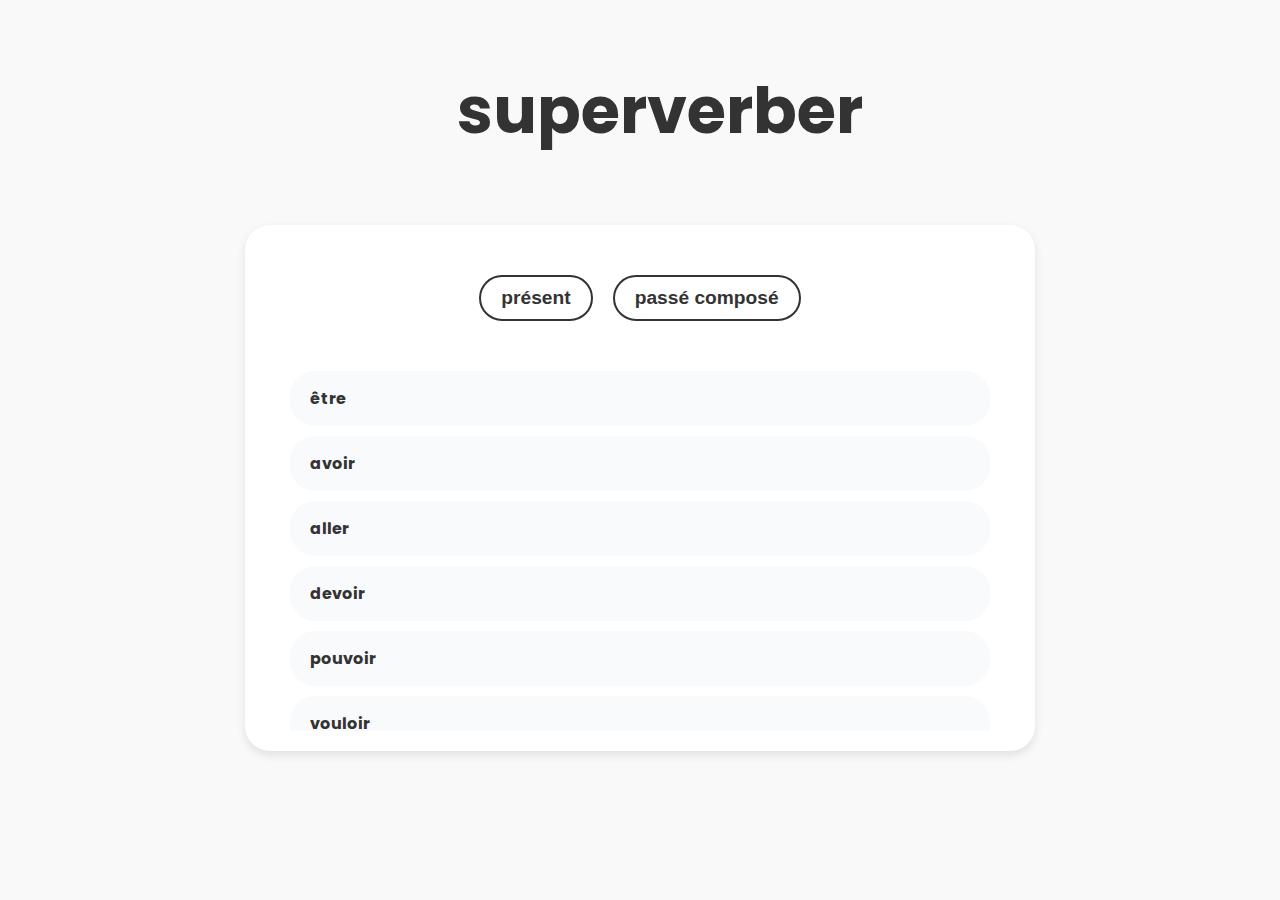
<file: index.html>
<!DOCTYPE html>
<html lang="en">
<head>
    <meta charset="UTF-8">
    <meta name="viewport" content="width=device-width, initial-scale=1.0">
    <title>superverber</title>
    <link rel="stylesheet" href="css/styles.css">
    <link class="fav" rel="icon" type="image/png" sizes="32x32" href="fav-pointed-star.png">
    <!-- Google tag (gtag.js) -->
<script async src="https://www.googletagmanager.com/gtag/js?id=G-6YGC09MW2F"></script>
<script>
  window.dataLayer = window.dataLayer || [];
  function gtag(){dataLayer.push(arguments);}
  gtag('js', new Date());

  gtag('config', 'G-6YGC09MW2F');
</script>
</head>
<body>
    <header>
        <h1 id="titel-text">superverber</h1>
    </header>
    <main>
        <section class="verb-selection">
            <!-- Tense Selector -->
            <div class="tense-selector">
                <button class="tense-button" id="present" data-tense="present">présent</button>
                <button class="tense-button" id="passe-compose" data-tense="passe-compose">passé composé</button>
            </div>
            <!-- Verb Selection -->
            <div class="verbs-container">
                <div class="verb-item" id="être"><span class="verb-name" data-verb="être">être</span></div>
                <div class="verb-item" id="avoir"><span class="verb-name" data-verb="avoir">avoir</span></div>
                <div class="verb-item" id="aller"><span class="verb-name" data-verb="aller">aller</span></div>
                <div class="verb-item" id="devoir"><span class="verb-name" data-verb="devoir">devoir</span></div>
                <div class="verb-item" id="pouvoir"><span class="verb-name" data-verb="pouvoir">pouvoir</span></div>
                <div class="verb-item" id="vouloir"><span class="verb-name" data-verb="vouloir">vouloir</span></div>
                <div class="verb-item" id="savoir"><span class="verb-name" data-verb="savoir">savoir</span></div>
                <div class="verb-item" id="aimer"><span class="verb-name" data-verb="aimer">aimer</span></div>
                <div class="verb-item" id="croire"><span class="verb-name" data-verb="croire">croire</span></div>
                <div class="verb-item" id="demander"><span class="verb-name" data-verb="demander">demander</span></div>
                <div class="verb-item" id="dire"><span class="verb-name" data-verb="dire">dire</span></div>
                <div class="verb-item" id="penser"><span class="verb-name" data-verb="penser">penser</span></div>
                <div class="verb-item" id="comprendre"><span class="verb-name" data-verb="comprendre">comprendre</span></div>
                <div class="verb-item" id="devenir"><span class="verb-name" data-verb="devenir">devenir</span></div>
                <div class="verb-item" id="donner"><span class="verb-name" data-verb="donner">donner</span></div>
                <div class="verb-item" id="faire"><span class="verb-name" data-verb="faire">faire</span></div>
                <div class="verb-item" id="laisser"><span class="verb-name" data-verb="laisser">laisser</span></div>
                <div class="verb-item" id="mettre"><span class="verb-name" data-verb="mettre">mettre</span></div>
                <div class="verb-item" id="partir"><span class="verb-name" data-verb="partir">partir</span></div>
                <div class="verb-item" id="passer"><span class="verb-name" data-verb="passer">passer</span></div>
                <div class="verb-item" id="prendre"><span class="verb-name" data-verb="prendre">prendre</span></div>
                <div class="verb-item" id="rester"><span class="verb-name" data-verb="rester">rester</span></div>
                <div class="verb-item" id="sortir"><span class="verb-name" data-verb="sortir">sortir</span></div>
                <div class="verb-item" id="venir"><span class="verb-name" data-verb="venir">venir</span></div>
                <div class="verb-item" id="voir"><span class="verb-name" data-verb="voir">voir</span></div>
            </div>            
            </div>
        </section>
    </main>
    <script src="js/script.js"></script>
</body>
</html>
</file>
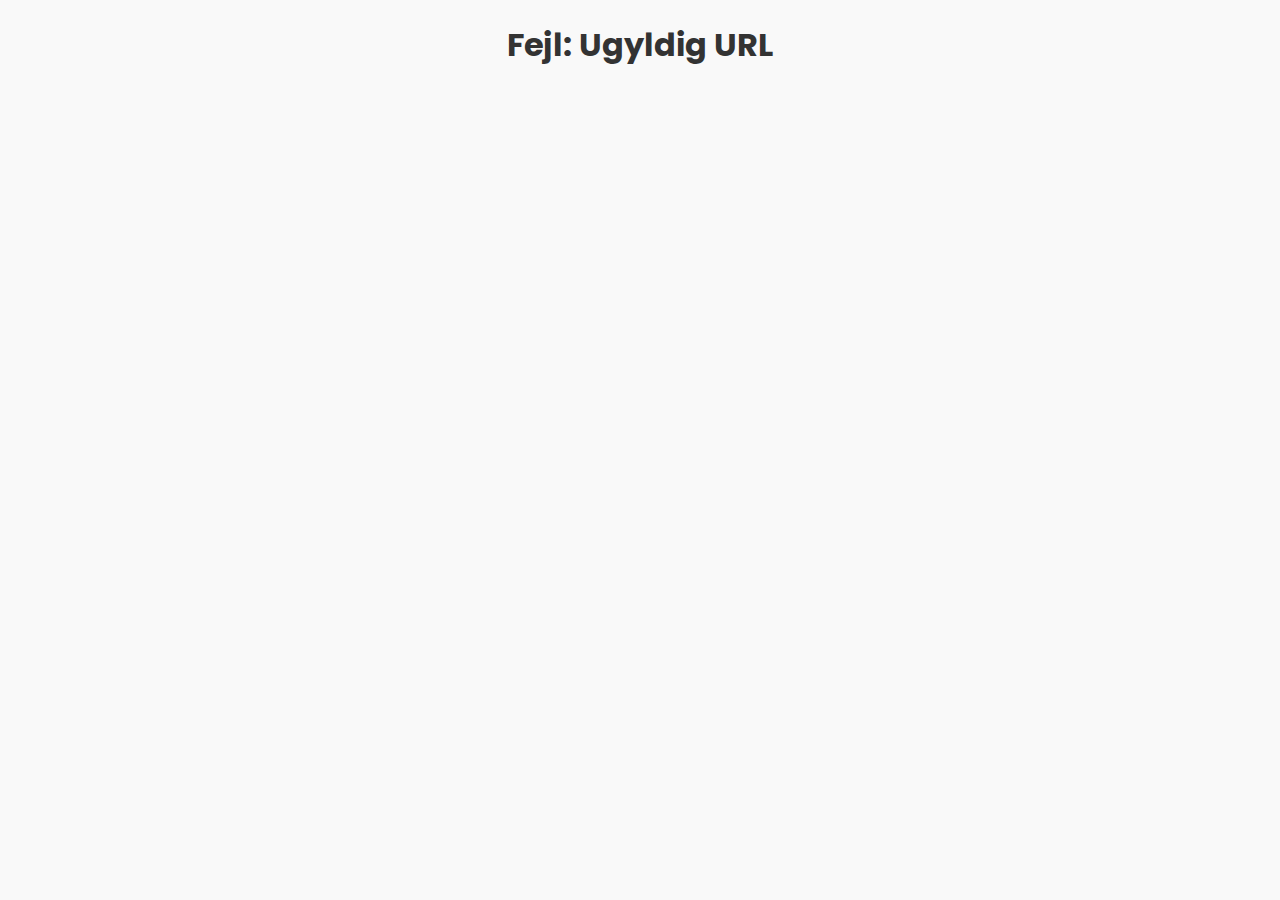
<file: questions.html>
<!DOCTYPE html>
<html lang="en">
<head>
    <meta charset="UTF-8">
    <meta name="viewport" content="width=device-width, initial-scale=1.0">
    <title>superverber | </title>
    <link rel="stylesheet" href="css/questions.css">
    <link href="https://unpkg.com/boxicons/css/boxicons.min.css" rel="stylesheet">
    <link rel="icon" type="image/png" sizes="16x16" href="fav-pointed-star.png">
    <!-- Google tag (gtag.js) -->
<script async src="https://www.googletagmanager.com/gtag/js?id=G-6YGC09MW2F"></script>
<script>
  window.dataLayer = window.dataLayer || [];
  function gtag(){dataLayer.push(arguments);}
  gtag('js', new Date());

  gtag('config', 'G-6YGC09MW2F');
</script>
</head>
<body>
    <header>
        <h1><a href="index.html" id="home-link">superverber</a></h1>
    </header>
    <main>
        <section class="exercise-section">
            <div id="questions-container">
                <div class="question">
                    <div class="task-number">
                        <span id="task-number"></span>
                    </div>
                    <div id="text">
                        <p id="danish-text"></p>
                        <div class="input-row">
                            <p id="question-text">je</p>
                            <div class="inputs">
                                <input 
                                    type="text" 
                                    id="verb-input" 
                                    class="input-box" 
                                    placeholder="Skriv her..." 
                                    autocomplete="off" 
                                    autocorrect="off" 
                                    spellcheck="false" 
                                />

                            <span id="verb-tense-info">( <span id="verb-name"></span> : <span id="tense-name"></span> )</span>
                            </div>
                        </div>
                    </div>
                </div>
                <div id="feedback-container">
                    <button id="check-answer">tjek</button>
                    <div id="error-icon-container" class="hidden">
                        <i class="bx bx-x error-icon"></i>
                        <span class="error-text">forkert, prøv igen!</span>
                    </div>
                    <div id="success-icon-container" class="hidden">
                        <i class="bx bx-check success-icon"></i>
                        <span class="success-text">korrekt</span>
                    </div>
                </div>                
            </div>
        </section>
    </main>
    <script src="js/questions.js" defer></script>
    <script src="js/script.js"></script>

</body>
</html>
</file>
<file: css/styles.css>
@import url('https://fonts.googleapis.com/css2?family=Poppins:wght@400;600&display=swap');

/* Grundopsætning */
body {
    font-family: 'Poppins', sans-serif;
    margin: 0;
    padding: 0;
    background-color: #f9f9f9;
    color: #333;
    display: flex;
    justify-content: center;
    align-items: flex-start;
    height: 100vh; /* Fylder hele højden af vinduet */
    overflow: hidden;
}

/* Header Styling */
header {
    display: flex;
    justify-content: center;
    align-items: center;
    flex-direction: row;
    background-color: transparent;
    color: #333;
    padding: 20px;
    width: 100%;
    text-align: center;
    font-size: 2rem;
    font-weight: bold;
    position: fixed;
    top: 0;
    left: 0;
    z-index: 10; /* Sørger for at headeren ligger over indholdet */
    gap: 20px;
}

/* Main Section Styling */
main {
    background: rgb(255, 255, 255);
    border-radius: 25px;
    box-shadow: 0 4px 10px rgba(0, 0, 0, 0.1);
    width: 100%;
    max-width: 750px;
    height: auto;
    min-height: 400px;
    margin-top: 25vh; /* Giver plads til headeren */
    display: flex;
    flex-direction: column;
    padding: 20px;
}

/* Tense Selection */
.tense-selector {
    display: flex;
    justify-content: center;
    margin-bottom: 50px;
    margin-top: 30px;

}

.tense-button {
    background-color: #ffffff;
    color: #333;
    border: 2px solid #333;
    padding: 10px 20px;
    font-size: 1.2rem;
    font-weight: 600;
    border-radius: 25px;
    cursor: pointer;
    transition: background-color 0.2s ease;
    margin: 0 10px;
}

.tense-button:hover {
    background-color: #333;
    color: #fff;
    border: 2px solid #333;
}

.tense-button.selected {
    background-color: #333;
    color: #ffffff;
    border: 2px solid #333;
}

/* Verb Selection Container */
.verb-selection {
    width: 100%;
    max-width: 700px;
    margin: 0 auto;
}

.verb-name {
    margin-left: 5px;
}

/* Verb Items */
.verb-item {
    display: flex;
    justify-content: space-between;
    align-items: center;
    background-color: #f9fafb;
    font-weight: bold;
    color: #333;
    padding: 15px;
    border-radius: 25px;
    cursor: pointer;
    transition: background-color 0.3s ease;
    margin-bottom: 10px;
}

.verb-item:hover {
    background-color: #333;
    color: white;
}

.tense-button.error {
    border: 2px solid #fb3559; /* Rød border for at vise fejl */
    transition: 0.3s ease-in-out; /* Glat overgang */
    color: #fb3559;
}

.tense-button.error:hover {
    background-color: #333;
    color: #fff;
    border: 2px solid #333;

}

.verbs-container {
    max-height: 40vh;
    overflow-y: auto; /* Scroll hvis mange verber */
}

@media (max-width: 800px) {
   body {
       height: 100vh;
       width: 100%;
       margin: 0; /* Fjern margin for at undgå forskydninger */
       padding: 0;
       display: flex;
       justify-content: center;
       align-items: center;
       background-color: #f9f9f9; /* Samme baggrund */
   }

   header {
    justify-content: center;
    align-items: center;
    height: 100vh;
    width: 100%;
   }

   main {
       display: none;
   }
}

@media (max-width: 400px) {
    body {
        height: 100vh;
        width: 100%;
        overflow: hidden;
        align-items: center;
    }
    
    header h1 {
        
        font-size: 1.5rem;
    }
}
</file>
<file: css/questions.css>
@import url('https://fonts.googleapis.com/css2?family=Poppins:wght@400;600&display=swap');

/* General Body Setup */
body {
    font-family: "Poppins", sans-serif;
    margin: 0;
    padding: 0;
    background-color: #f9f9f9;
    color: #333;
    height: 100vh;
    display: flex;
    flex-direction: column;
    align-items: center;
    overflow: hidden;
}

/* Gør h1 klikbar og justér styling */
header h1 {
    display: flex;
    justify-content: center;
    align-items: center;
    font-size: 4rem;
    font-weight: bold;
    padding: 20px;
    height: 100px;
    margin-bottom: 6px;
    margin-left: 30px;
}

header h1 a {
    text-decoration: none;
    color: #333;
    transition: all 0.1s ease-in-out;
}

header h1 a:hover {
    transform: scale(0.95);
}

/* Styling til verb-tense-info */
#verb-tense-info {
    font-size: 18px; /* Samme størrelse som pronoun */
    color: #7b7c7d;
    margin-left: 10px; /* Afstand fra inputfeltet */
    font-style: italic;
    line-height: 1.2; /* Matcher line-height for input */
}


/* Main Section Styling */
main {
    background: rgb(255, 255, 255);
    border-radius: 20px;
    box-shadow: 0 4px 10px rgba(0, 0, 0, 0.1);
    width: 100%;
    max-width: 750px;
    height: 300px;
    margin-top: 20px;

    display: flex; /* Enables flex layout */
    flex-direction: column; /* Stack children vertically */
}

/* Questions Container */
#questions-container {
    position: relative;
    flex: 1; /* Allow this section to grow and take available space */
    display: flex;
    flex-direction: column; /* Stack elements */
    justify-content: space-between; /* Distribute space evenly */

}

/* Feedback Section Styling */
#feedback-container {
    display: flex;
    flex-direction: row;
    justify-content: center;
    align-self: flex-end;
    width: 100%;
    min-height: 60px; /* Fixed height for consistent layout */
    background: #c1c1c1;
    border-radius: 0 0 20px 20px; /* Match main container's border radius */
    
}


/* Task Number in Blue Circle */
.task-number {
    font-size: 19px;
    font-weight: bold;
    color: #333;
    background-color: #f9fafb;
    border-radius: 25px;
    padding: 10px;
    width: 40px;
    height: 10px;
    text-align: center;
    display: flex;
    justify-content: center;
    align-items: center;
    margin: 30px;
    z-index: 1000;
}

#text {
    top: 20px;
}

/* Danish Sentence Styling */
#danish-text {
    font-size: 19px;
    color: #7b7c7d;
    margin-top: 20px;
    margin-bottom: 40px;
    margin-left: 25%;
}

/* Container for pronoun and input */
.input-row {
    display: flex; /* Placer elementerne side om side */
    align-items: center; /* Justér lodret */
    margin-top: 20px;
    margin-left: 25%; /* Juster afstanden fra venstre */
    margin-bottom: 15px;
    gap: 7px; /* Afstand mellem pronomen og inputfelt */
}

/* Pronoun styling */
#question-text {
    font-size: 19px; /* Sørg for, at font-størrelsen matcher input */
    line-height: 1.2; /* Justér line-height for korrekt lodret placering */
    color: #000000;
    margin: 0; /* Fjern margin for bedre justering */

}

/* Input Box Styling */
.input-box {
    width: 150px; /* Bredden af inputfeltet */
    font-size: 20px; /* Match font-størrelsen med teksten */
    line-height: 1.2; /* Sørg for ensartet line-height */
    text-align: left; /* Juster tekst til venstre */
    color: #000000; /* Tekstfarve */
    background: transparent; /* Gør baggrunden gennemsigtig */
    border: none; /* Fjern alle borders */
    border-bottom: 2px solid #ccc; /* Kun en linje under feltet */
    outline: none; /* Fjern fokusringen */
    transition: border-color 0.3s ease-in-out;
    padding: 2px; /* Fjern unødvendig padding */
}

/* Fremhæv linjen ved fokus */
.input-box:focus {
    border-bottom: 2px solid #333;
}

/* Når feltet er korrekt */
.input-box.correct {
    border-bottom: 2px solid #30d58c;
}

/* Når feltet er forkert */
.input-box.incorrect {
    border-bottom: 2px solid #fb3559;
}

/* Placeholder Styling */
input::placeholder {
    color: transparent;
}

input:focus::placeholder {
    color: transparent;
}

/* Disable autofill styles */
input:-webkit-autofill {
    -webkit-box-shadow: 0 0 0 1000px white inset !important;
    -webkit-text-fill-color: #333 !important;
}


/* Button Styling - Placering helt til venstre */
#check-answer {
    background-color: #333;
    color: white;
    border: none;
    padding: 10px 20px;
    font-size: 20px;
    font-weight: 600;
    border-radius: 25px;
    cursor: pointer;
    transition: background-color 0.3s ease, transform 0.1s ease-in-out;
    margin-left: 30px; /* Flyt knappen helt til venstre */
    align-self: center; /* Sikrer venstrejustering */
}

#check-answer:hover {
    background-color: #333;
    color: white;
    transform: scale(0.95); /* Shrink effect when clicked */
}

#check-answer:active {
    transform: scale(0.95); /* Shrink effect when clicked */
    background-color: #333;
    color: white;
}


/* Feedback Section Styling */
#feedback-container {
    display: flex;
    flex-direction: row;
    align-items: center;
    justify-content: space-between; /* Fordel elementerne mellem venstre og højre */
    position: relative; /* Gør det muligt at placere feedback absolut inden for denne container */
    width: 100%;
    height: 60px;
    background: #f9fafb;
    margin-top: 37px;
    border-radius: 0 0 20px 20px; /* Match main container */

}

/* Icon containers for 'Forkert' and 'Korrekt' */
#error-icon-container, #success-icon-container {
    position: absolute; /* Gør det muligt at overlappe */
    right: 25px; /* Placer dem 25px fra højre kant */
    display: flex;
    align-items: center;
    visibility: hidden; /* Skjul dem som standard */
}

/* Visibility classes */
#error-icon-container.visible, #success-icon-container.visible {
    visibility: visible; /* Vis containeren når aktiv */
}

/* Error and Success Icons Styling */
.error-icon, .success-icon {
    font-size: 30px;
    color: white;
    border-radius: 50%;
    padding: 5px;
    margin-right: 10px;
}

.error-icon {
    background-color: #fb3559;
}

.success-icon {
    background-color: #30d58c;
}

/* Error and Success Text Styling */
.error-text, .success-text {
    font-weight: bold;
    font-size: 18px;
    margin: 0;
}

/* Error and Success Text Styling */
.error-text {
    color: red;
    font-weight: bold;
}

.success-text {
    color: #30d58c;
    font-weight: bold;
}

#verb-name {
    text-transform: lowercase;
}

.task-number.correct {
    background-color: #30d58c; /* Green background for correct answer */
    color: white; /* Make text white for better contrast */
    transition: background-color 0.3s ease; /* Smooth transition */
}
#mobile-message {
    display: none; /* Skjult som standard */
    text-align: center;
    height: 100vh; /* Fyld hele højden af skærmen */
    width: 100%; /* Fyld hele bredden */
    background-color: #f9f9f9; /* Samme baggrundsfarve som resten */
    display: flex; /* Brug flexbox til centrering */
    justify-content: center; /* Centrer horisontalt */
    align-items: center; /* Centrer vertikalt */
    flex-direction: column; /* Stack teksten i kolonne-layout */
    position: fixed; /* Sørg for, at den fylder hele skærmen */
    top: 0; /* Start fra toppen af skærmen */
    left: 0; /* Start fra venstre kant */
    z-index: 1000; /* Sørg for, at den er øverst */
    overflow: hidden;
}

#mobile-message h1 {
    font-size: 2rem;
    font-weight: bold;
    color: #333; /* Behold den ønskede tekstfarve */
    margin: 0; /* Fjern margin for at centrere korrekt */
}

/* Media query for små skærme */
@media (max-width: 800px) {
     main .exercise-section {
        display: none; /* Skjul resten af indholdet */
    }

    header h1 a:hover {
        transform: none;
    }

    body {
        height: 100vh;
        width: 100%;
        margin: 0; /* Fjern margin for at undgå forskydninger */
        padding: 0;
        display: flex;
        justify-content: center;
        align-items: center;
        background-color: #f9f9f9; /* Samme baggrund */
    }

    #mobile-message {
        display: flex; /* Vis kun beskeden */
        z-index: 100;
    }

    main {
        display: none;
    }
}

@media (max-width: 400px) {
    header h1 {
        font-size: 2rem;
    }
}
</file>
